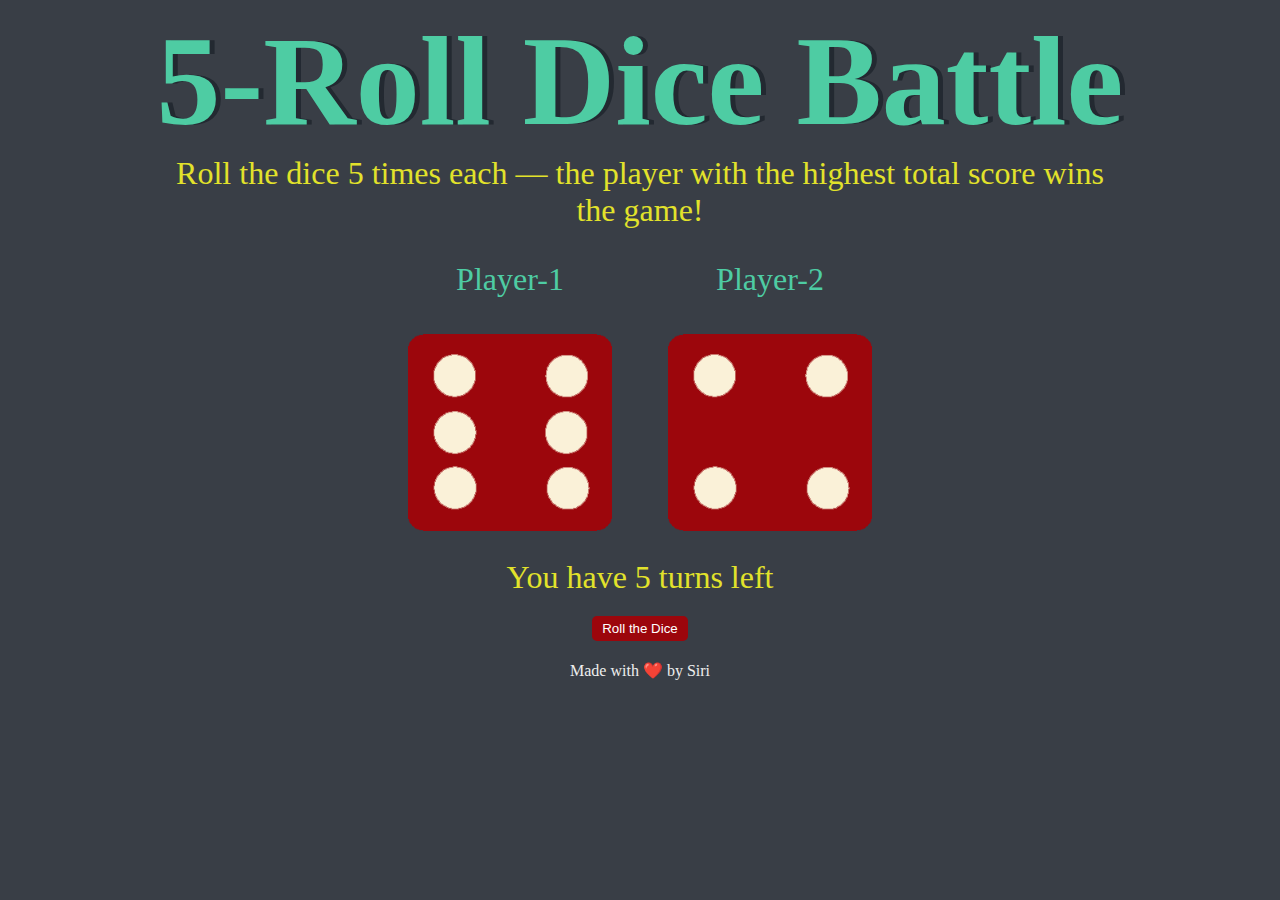
<file: Dice Challenge/index.html>
<!DOCTYPE html>
<html lang="en">
  <head>
    <meta charset="UTF-8" />
    <meta name="viewport" content="width=device-width, initial-scale=1.0" />
    <title>Dicee</title>
    <link href="index.css" rel="stylesheet" />
  </head>
  <body>
    <h1>5-Roll Dice Battle</h1>
    <p class="instruction">
      Roll the dice 5 times each — the player with the highest total score wins
      the game!
    </p>
    <div>
      <p id="p1">Player-1</p>
      <img src="./images/dice6.png" />
    </div>
    <div>
      <p id="p2">Player-2</p>
      <img src="./images/dice4.png" />
    </div>
    <p class="instruction" id="turn">You have 5 turns left</p>
    <button id="roll-btn">Roll the Dice</button>
    <button class="hide-element" id="reply-btn">Replay</button>
    <footer>Made with ❤️ by Siri</footer>
    <script src="./index.js"></script>
  </body>
</html>
</file>
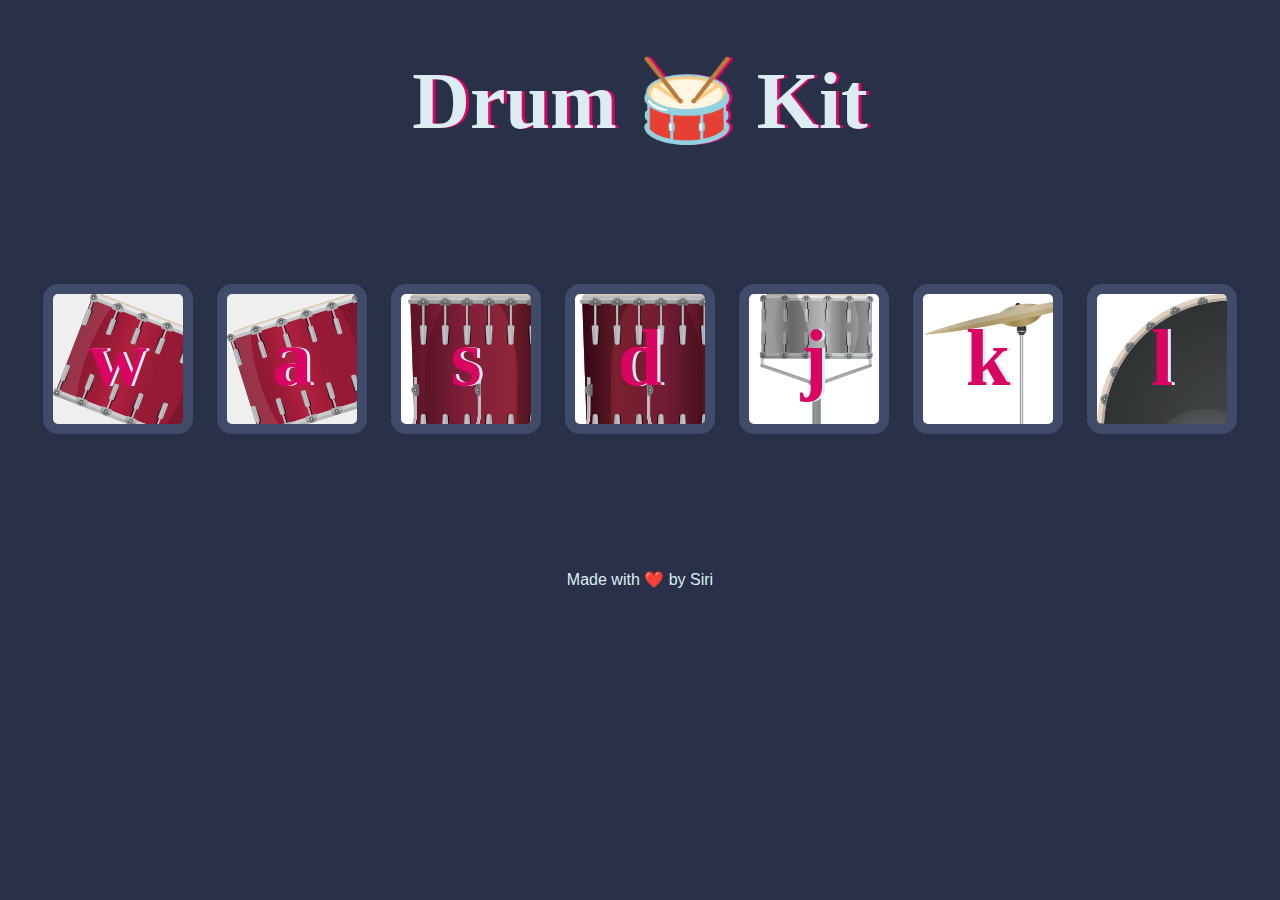
<file: DrumKit/index.html>
<!DOCTYPE html>
<html lang="en">
  <head>
    <meta charset="UTF-8" />
    <meta name="viewport" content="width=device-width, initial-scale=1.0" />
    <title>Drum-Kit</title>

    <link rel="stylesheet" href="style.css" />
  </head>
  <body>
    <h1>Drum 🥁 Kit</h1>
    <div class="buttons">
      <button class="w">w</button>
      <button class="a">a</button>
      <button class="s">s</button>
      <button class="d">d</button>
      <button class="j">j</button>
      <button class="k">k</button>
      <button class="l">l</button>
      <audio src="./sounds/crash.mp3"></audio>
    </div>
    <footer>Made with ❤️ by Siri</footer>
    <script src="index.js"></script>
  </body>
</html>
</file>
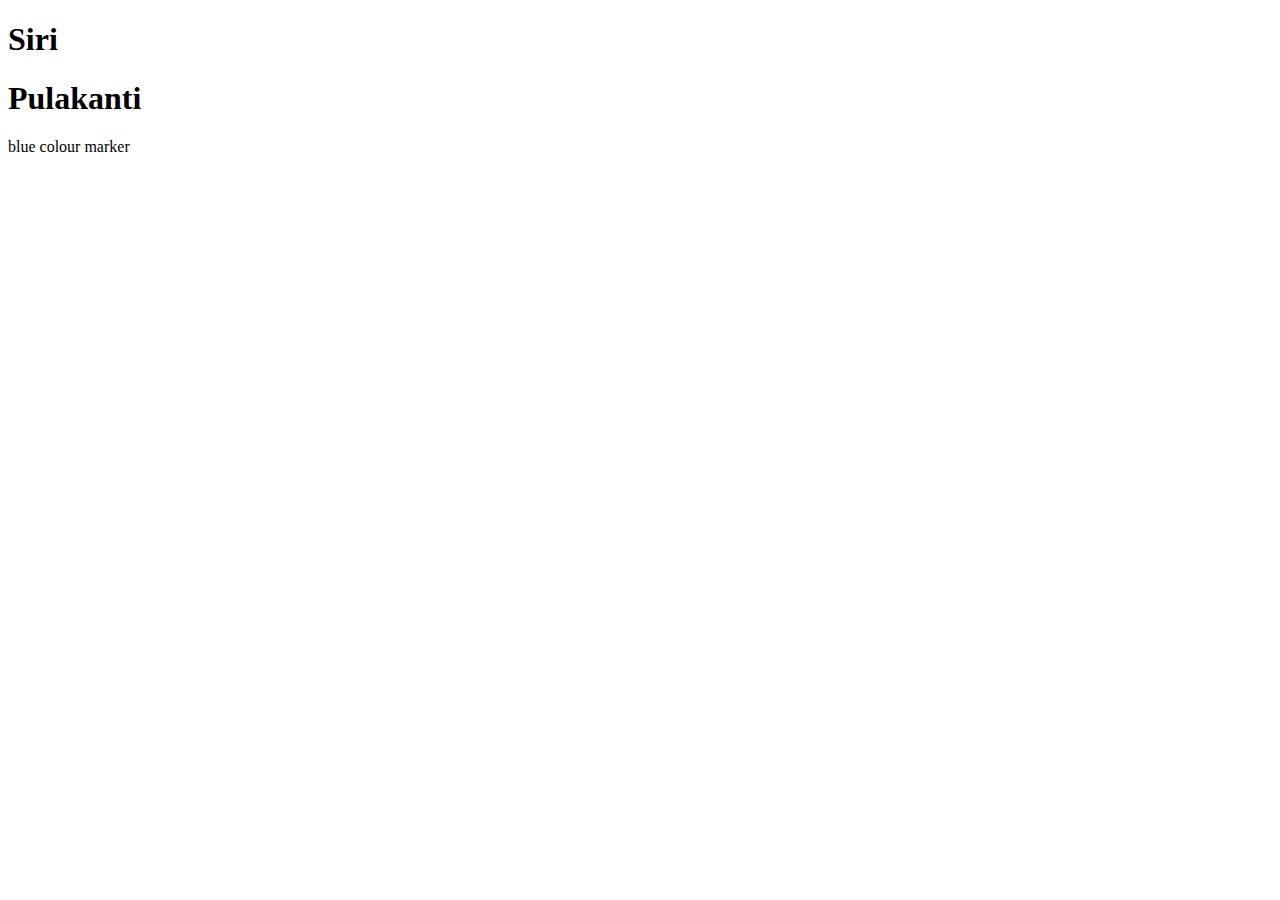
<file: Intro/index.html>
<!DOCTYPE html>
<html lang="en">
  <head>
    <script>
      //   alert("Chandana");
    </script>

    <meta charset="UTF-8" />
    <meta name="viewport" content="width=device-width, initial-scale=1.0" />
    <title>Intro</title>
  </head>
  <body onload="alert('Siri')">
    <h1>Dwarakaaaa</h1>
    <h1>Pulakanti</h1>
    <p>blue colour marker</p>
    <script src="./index.js"></script>
  </body>
</html>
</file>
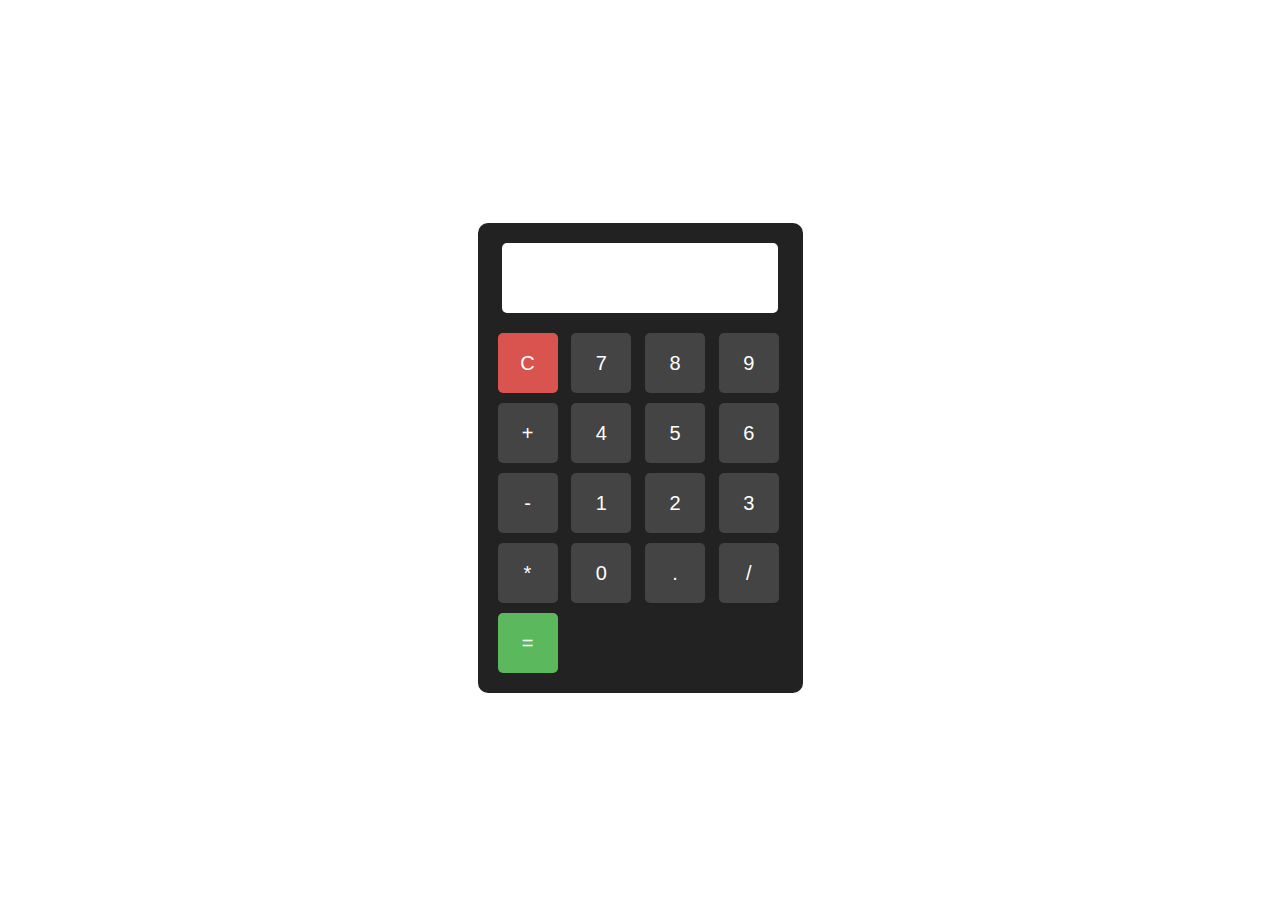
<file: JsCalculator/index.html>
<!DOCTYPE html>
<html lang="en">
  <head>
    <meta charset="UTF-8" />
    <meta name="viewport" content="width=device-width, initial-scale=1.0" />
    <title>Js Calculator</title>
    <link rel="stylesheet" href="styles.css" />
  </head>
  <body>
    <div class="calculator">
      <input type="text" disabled />
      <div class="buttons">
        <button onclick="clearAll()">C</button>
        <button onclick="append('7')">7</button>
        <button onclick="append('8')">8</button>
        <button onclick="append('9')">9</button>
        <button onclick="append('+')">+</button>
        <button onclick="append('4')">4</button>
        <button onclick="append('5')">5</button>
        <button onclick="append('6')">6</button>
        <button onclick="append('-')">-</button>
        <button onclick="append('1')">1</button>
        <button onclick="append('2')">2</button>
        <button onclick="append('3')">3</button>
        <button onclick="append('*')">*</button>
        <button onclick="append('0')">0</button>
        <button onclick="append('.')">.</button>
        <button onclick="append('/')">/</button>
        <button onclick="solution()">=</button>
      </div>
    </div>

    <script src="index.js"></script>
  </body>
</html>
</file>
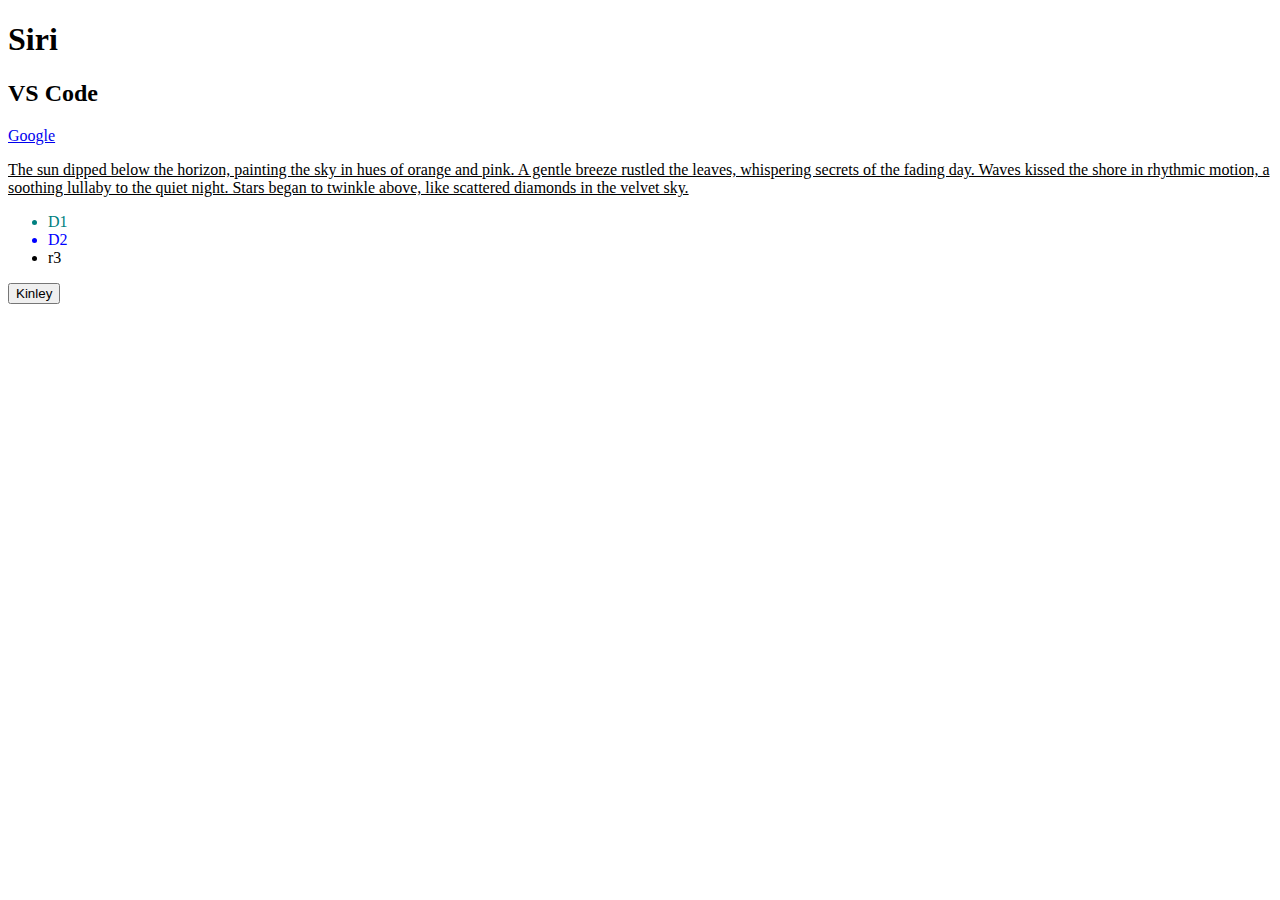
<file: Selecting-HTML-Elements/index.html>
<!DOCTYPE html>
<html lang="en">
  <head>
    <meta charset="UTF-8" />
    <meta name="viewport" content="width=device-width, initial-scale=1.0" />
    <title>Selecting HTML elements</title>
    <link href="index.css" rel="stylesheet" />
  </head>
  <body>
    <h1>Siri</h1>
    <h2>VS Code</h2>
    <a href="https://www.google.co.in/" target="_blank">Google</a>

    <p>
      The sun dipped below the horizon, painting the sky in hues of orange and
      pink. A gentle breeze rustled the leaves, whispering secrets of the fading
      day. Waves kissed the shore in rhythmic motion, a soothing lullaby to the
      quiet night. Stars began to twinkle above, like scattered diamonds in the
      velvet sky.
    </p>
    <div>
      <ul>
        <li class="sprite">S1</li>
        <li class="sprite" id="second">S2</li>
        <li class="sprite" id="third">S3</li>
      </ul>
      <button>Kinley</button>
    </div>

    <script src="./index.js"></script>
  </body>
</html>
</file>
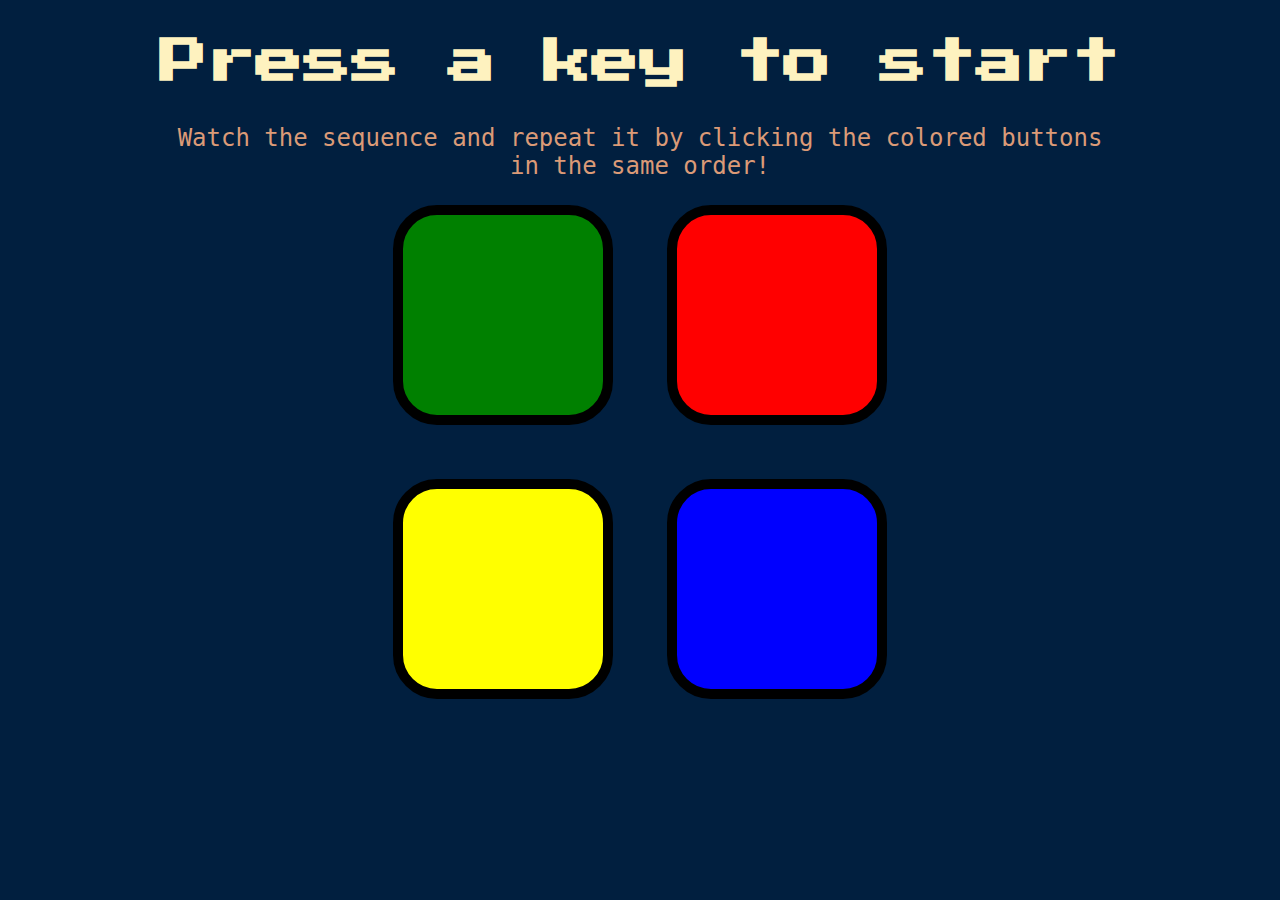
<file: Simon Game/index.html>
<!DOCTYPE html>
<html lang="en">
  <head>
    <meta charset="UTF-8" />
    <meta name="viewport" content="width=device-width, initial-scale=1.0" />
    <title>Simon Game</title>
    <link rel="stylesheet" href="style.css" />
    <link rel="preconnect" href="https://fonts.googleapis.com" />
    <link rel="preconnect" href="https://fonts.gstatic.com" crossorigin />
    <link
      href="https://fonts.googleapis.com/css2?family=Press+Start+2P&display=swap"
      rel="stylesheet"
    />
  </head>
  <body>
    <h1>Press a key to start</h1>
    <p>
      Watch the sequence and repeat it by clicking the colored buttons in the
      same order!
    </p>

    <div class="game">
      <div>
        <div class="box" id="green"></div>
        <div class="box" id="red"></div>
      </div>
      <div>
        <div class="box" id="yellow"></div>
        <div class="box" id="blue"></div>
      </div>
    </div>
    <script src="index.js"></script>
  </body>
</html>
</file>
<file: Dice Challenge/index.css>
body {
  background-color: #393e46;
  text-align: center;
}
h1 {
  margin: 0 30px;
  font-family: "Lobster", cursive;
  text-shadow: 5px 0 #232931;
  font-size: 8rem;
  color: #4ecca3;
}
.instruction {
  width: 75%;
  text-align: center;
  margin: auto;
  color: #e2e22b;
}
div {
  display: inline-block;
}
p {
  font-size: 2rem;
  color: #4ecca3;
  font-family: "Indie Flower", cursive;
}
img {
  width: 80%;
}
button {
  display: block;
  margin: auto;
  margin-top: 20px;
  padding: 5px 10px;
  border-radius: 5px;
  background-color: #9c060c;
  color: white;
  border: none;
}

.hide-element {
  display: none;
}
footer {
  color: #eeeeee;
  margin-top: 20px;
  font-family: "Indie Flower", cursive;
}

#turn {
  margin-top: 20px;
}
</file>
<file: DrumKit/style.css>
body {
  background-color: #283148;
  text-align: center;
}
.buttons {
  margin: 10% auto;
}
button {
  color: #da0463;
  font-size: 5rem;
  border: 10px solid #404b69;
  border-radius: 15px;
  font-family: "Arvo", cursive;
  height: 150px;
  width: 150px;
  font-weight: 900;
  text-shadow: 3px 0 #dbedf3;
  margin: 10px;
  cursor: pointer;
  transition: all 0.2s;
}
h1 {
  text-shadow: 3px 0 #da0463;
  font-size: 5rem;
  color: #dbedf3;
  font-family: "Arvo", cursive;
}

footer {
  color: #dbedf3;
  font-family: sans-serif;
}
.w {
  background-image: url("./images/tom1.png");
}
.a {
  background-image: url("./images/tom2.png");
}
.s {
  background-image: url("./images/tom3.png");
}
.d {
  background-image: url("./images/tom4.png");
}
.j {
  background-image: url("./images/snare.png");
}
.k {
  background-image: url("./images/crash.png");
}
.l {
  background-image: url("./images/kick.png");
}
.pressed {
  box-shadow: 0 3px 4px 0 #dbedf3;
  opacity: 0.5;
}
</file>
<file: JsCalculator/styles.css>
body {
  display: flex;
  align-items: center;
  height: 100vh;
  justify-content: center;
}

.calculator {
  background-color: #222;
  padding: 20px;
  border-radius: 10px;
  text-align: center;
}
input {
  width: 90%;
  height: 50px;
  border-radius: 5px;
  border: none;
  background-color: white;
  margin-bottom: 20px;
  padding: 10px;
  font-size: 20px;
  text-align: right;
}
.buttons {
  display: grid;
  grid-template-columns: repeat(4, 1fr);
  gap: 10px;
}
button {
  height: 60px;
  width: 60px;
  border-radius: 5px;
  font-size: 20px;
  border: none;
  background-color: #444;
  color: white;
}

button:hover {
  background-color: #666;
  cursor: pointer;
}
button:nth-child(1) {
  background-color: #d9534f;
}
button:nth-child(17) {
  background-color: #5cb85c;
}
button:nth-child(1):hover {
  background-color: #c9302c;
}
button:nth-child(17):hover {
  background-color: #4cae4c;
}
</file>
<file: Selecting-HTML-Elements/index.css>
.teal {
  color: teal;
}
</file>
<file: Simon Game/style.css>
body {
  background-color: #011f3f;
  text-align: center;
}
h1 {
  font-size: 3rem;
  margin: 3%;
  color: #fef2bf;
  font-family: "Press Start 2P", system-ui;
}
p {
  font-size: 1.5rem;
  font-family: monospace;
  color: #db9a77;
  width: 75%;
  margin: auto;
}
.box {
  height: 200px;
  width: 200px;
  border: 10px solid black;
  border-radius: 20%;
  margin: 25px;
  display: inline-block;
  cursor: pointer;
}
#green {
  background-color: green;
}
#red {
  background-color: red;
}
#blue {
  background-color: blue;
}
#yellow {
  background-color: yellow;
}
.pressed {
  box-shadow: 0 0 20px white;
  background-color: grey;
}
.flash {
  background-color: red;
}
@media screen and (max-width: 576px) {
  h1 {
    font-size: 1.5rem;
    margin: 10% 1.5%;
  }
  p {
    font-size: 1rem;
    width: 90%;
    margin-bottom: 10%;
  }
  .box {
    height: 125px;
    width: 125px;
    border: 5px solid black;
    margin: 10px;
  }
}
</file>
